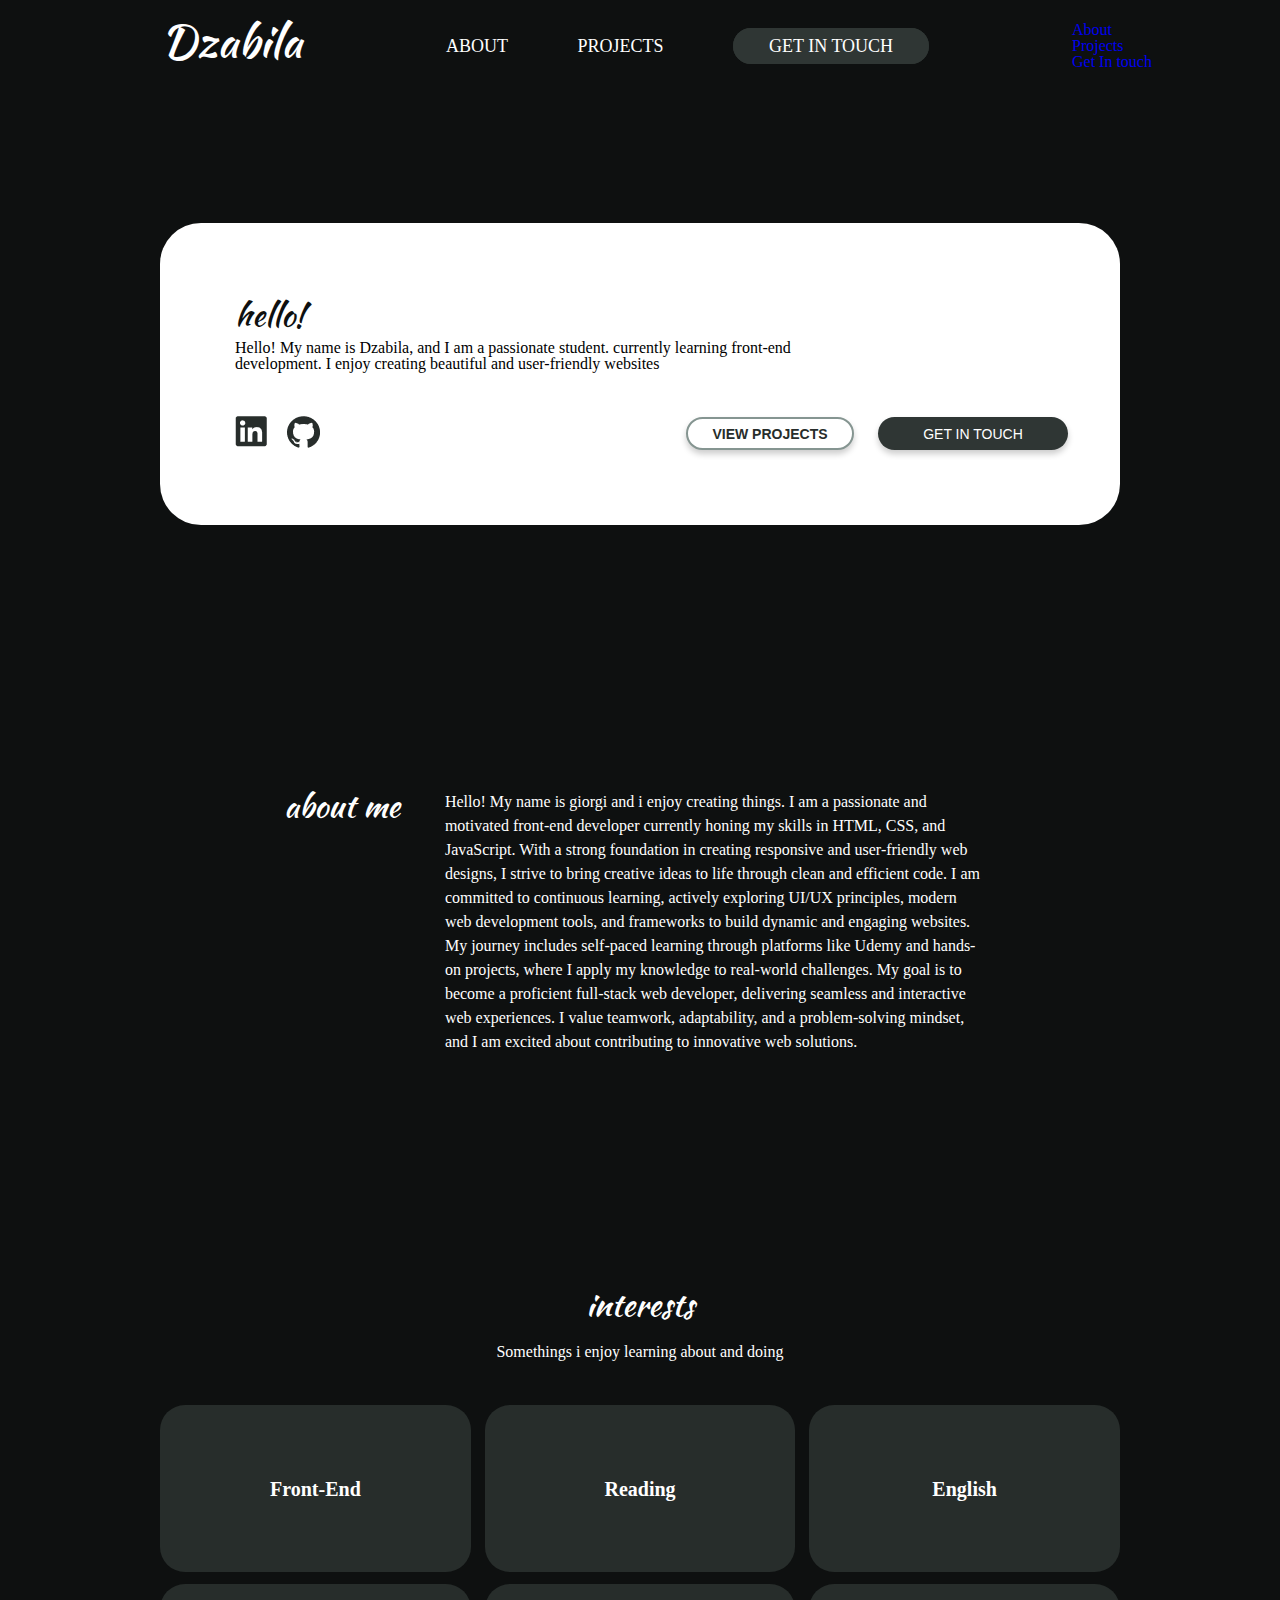
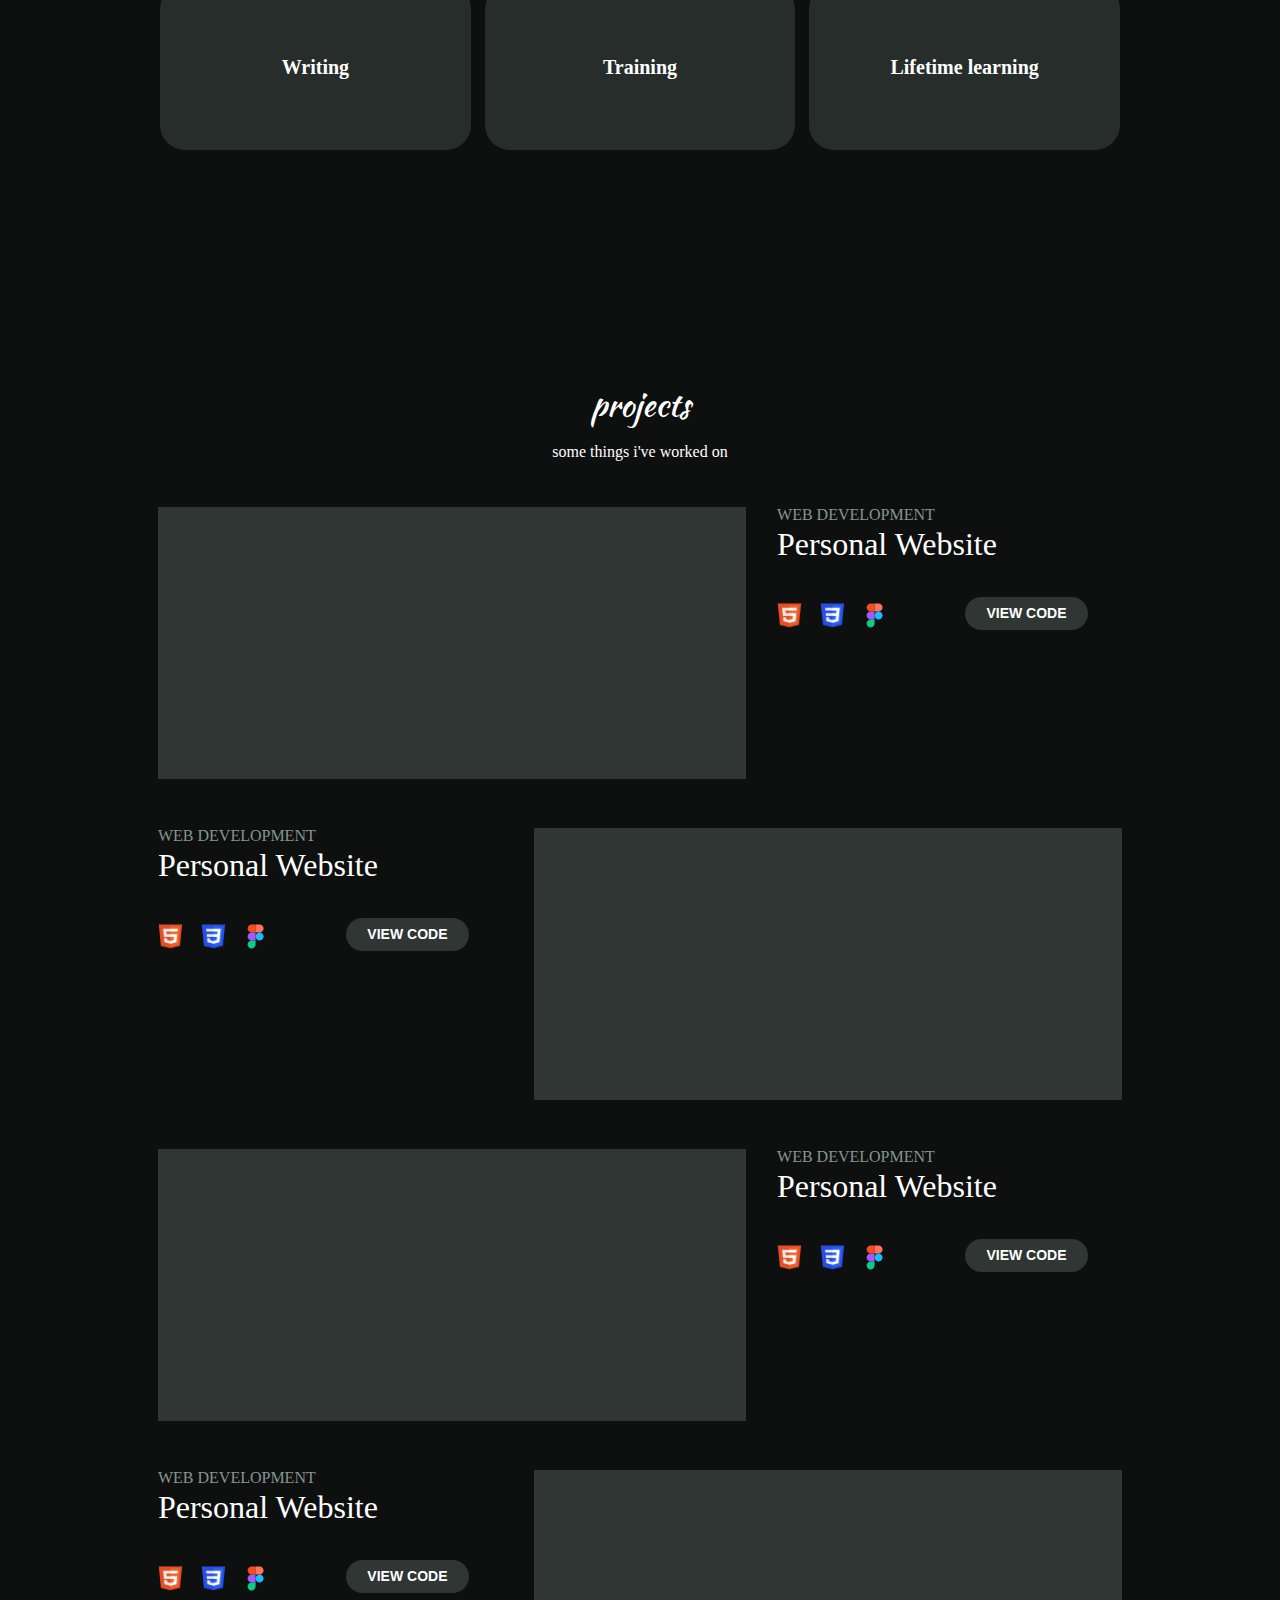
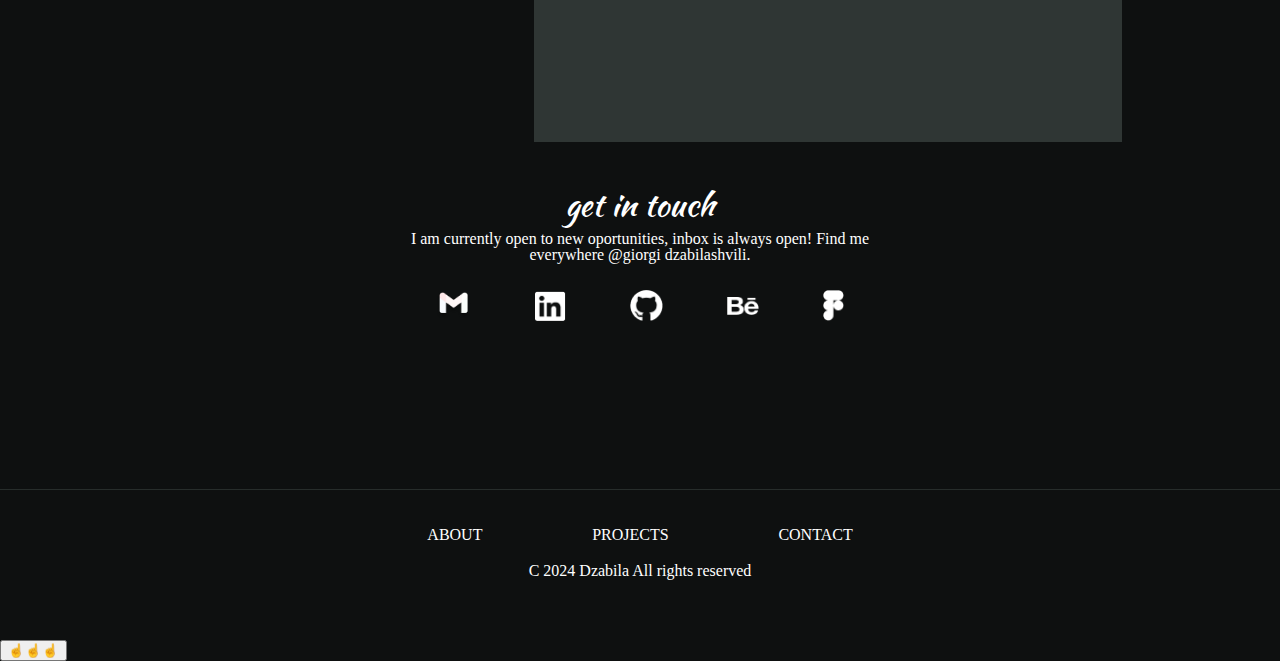
<file: index.html>
<!DOCTYPE html>
<html lang="en">
  <head>
    <meta charset="UTF-8" />
    <meta name="viewport" content="width=device-width, initial-scale=1.0" />
    <title>Dzabila</title>
    <link rel="preconnect" href="https://fonts.googleapis.com" />
    <link rel="preconnect" href="https://fonts.gstatic.com" crossorigin />
    <link
      href="https://fonts.googleapis.com/css2?family=Kaushan+Script&display=swap"
      rel="stylesheet"
    />
    <link
      rel="stylesheet"
      href="https://cdnjs.cloudflare.com/ajax/libs/font-awesome/6.7.1/css/all.min.css"
    />
    <link rel="stylesheet" href="./css/reset.css" />
    <link rel="stylesheet" href="./css/styles.css" />
  </head>
  <body>
    <header>
      <div class="header__container">
        <div class="dzabila"><a href="#">Dzabila</a></div>
        <nav>
          <ul class="nav__list">
            <li><a href="#about" class="nav__list--item">ABOUT</a></li>
            <li><a href="#projects " class="nav__list--item">PROJECTS</a></li>
            <li class="touch">
              <a href="GetInTouch.html" class="nav__list--item touch"
                >GET IN TOUCH</a
              >
            </li>
          </ul>
        </nav>
        <div id="burger-menu">
          <span></span>
        </div>

        <div id="menu">
          <ul>
            <li><a href="#about">About</a></li>
            <li><a href="#projects">Projects</a></li>
            <li><a href="GetInTouch.html">Get In touch</a></li>
          </ul>
        </div>
        <!-- <i class="fa-solid fa-bars"></i> -->
      </div>
    </header>
    <main>
      <section class="section__one">
        <div class="section__one--container">
          <h2 class="section__one--title">hello!</h2>
          <p class="section__one--paragraph">
            Hello! My name is Dzabila, and I am a passionate student. currently
            learning front-end development. I enjoy creating beautiful and
            user-friendly websites
          </p>
          <div class="section__one--links">
            <div class="section__one--links--icons">
              <a
                href="https://www.linkedin.com/in/giorgi-dzabilashvili-465503258/"
                class="section__one--links--linkedin"
                target="_blank"
                ><img src="./img/linkedin.png" alt="linkedin icon"
              /></a>
              <a
                href="https://github.com/dzabila?tab=repositories"
                class="section__one--links--github"
                target="_blank  "
                ><img src="./img/github.png" alt="github icon"
              /></a>
            </div>

            <div class="section__one--links--buttons">
              <button type="button" class="section__one--links--button1">
                VIEW PROJECTS
              </button>
              <button type="button" class="section__one--links--button2">
                GET IN TOUCH
              </button>
            </div>
          </div>
        </div>
      </section>
      <section class="section__two" id="about">
        <div class="section__two--container">
          <h2 class="section__two--title">about me</h2>
          <div class="section__two--text">
            <p>
              Hello! My name is giorgi and i enjoy creating things. I am a
              passionate and motivated front-end developer currently honing my
              skills in HTML, CSS, and JavaScript. With a strong foundation in
              creating responsive and user-friendly web designs, I strive to
              bring creative ideas to life through clean and efficient code. I
              am committed to continuous learning, actively exploring UI/UX
              principles, modern web development tools, and frameworks to build
              dynamic and engaging websites. My journey includes self-paced
              learning through platforms like Udemy and hands-on projects, where
              I apply my knowledge to real-world challenges. My goal is to
              become a proficient full-stack web developer, delivering seamless
              and interactive web experiences. I value teamwork, adaptability,
              and a problem-solving mindset, and I am excited about contributing
              to innovative web solutions.
            </p>
          </div>
        </div>
      </section>
      <section class="section__three">
        <div class="section__three-container">
          <h2 class="section__three--title">interests</h2>
          <h2 class="section__three--subtitle">
            Somethings i enjoy learning about and doing
          </h2>
          <div class="section__three--flex">
            <div class="box">Front-End</div>
            <div class="box">Reading</div>
            <div class="box">English</div>
            <div class="box">Writing</div>
            <div class="box">Training</div>
            <div class="box">Lifetime learning</div>
          </div>
        </div>
      </section>
      <section class="section__four" id="projects">
        <div class="section__four--container">
          <h2 class="section__four--title">projects</h2>
          <p class="section__four--subtitle">some things i've worked on</p>
          <div class="section__four--projects">
            <div class="section__four--project"></div>
            <div class="section__four--project--text">
              <h1 class="section__four--project--title">WEB DEVELOPMENT</h1>
              <h2 class="section__four--project--subtitle">Personal Website</h2>
              <p class="section__four--project--paragraph"></p>
              <div class="section__four--icons">
                <img
                  src="./img/html.png"
                  alt="Html"
                  class="section__four--project--icon"
                />
                <img
                  src="./img/css.png"
                  alt="css"
                  class="section__four--project--icon"
                />
                <img
                  src="./img/figma.svg"
                  alt="figma"
                  class="section__four--project--icon"
                />
                <button type="button" class="section__four--project--button">
                  VIEW CODE
                </button>
              </div>
            </div>
          </div>
          <div class="section__four--projects section__four--projects--resp">
            <div class="section__four--project--text">
              <h2 class="section__four--project--title">WEB DEVELOPMENT</h2>
              <h2 class="section__four--project--subtitle">Personal Website</h2>
              <p class="section__four--project--paragraph2"></p>
              <div class="section__four--icons">
                <img
                  src="./img/html.png"
                  alt="Html"
                  class="section__four--project--icon"
                />
                <img
                  src="./img/css.png"
                  alt="css"
                  class="section__four--project--icon"
                />
                <img
                  src="./img/figma.svg"
                  alt="figma"
                  class="section__four--project--icon"
                />
                <button type="button" class="section__four--project--button">
                  VIEW CODE
                </button>
              </div>
            </div>
            <div class="section__four--project2 section__four--project"></div>
          </div>
          <div class="section__four--projects">
            <div class="section__four--project3 section__four--project"></div>
            <div class="section__four--project--text">
              <h2 class="section__four--project--title">WEB DEVELOPMENT</h2>
              <h2 class="section__four--project--subtitle">Personal Website</h2>
              <p class="section__four--project--paragraph3"></p>
              <div class="section__four--icons">
                <img
                  src="./img/html.png"
                  alt="Html"
                  class="section__four--project--icon"
                />
                <img
                  src="./img/css.png"
                  alt="css"
                  class="section__four--project--icon"
                />
                <img
                  src="./img/figma.svg"
                  alt="figma"
                  class="section__four--project--icon"
                />
                <button type="button" class="section__four--project--button">
                  VIEW CODE
                </button>
              </div>
            </div>
          </div>
          <div class="section__four--projects section__four--projects--resp">
            <div class="section__four--project--text">
              <h2 class="section__four--project--title">WEB DEVELOPMENT</h2>
              <h2 class="section__four--project--subtitle">Personal Website</h2>
              <p class="section__four--project--paragraph4"></p>
              <div class="section__four--icons">
                <img
                  src="./img/html.png"
                  alt="Html"
                  class="section__four--project--icon"
                />
                <img
                  src="./img/css.png"
                  alt="css"
                  class="section__four--project--icon"
                />
                <img
                  src="./img/figma.svg"
                  alt="figma"
                  class="section__four--project--icon"
                />
                <button type="button" class="section__four--project--button">
                  VIEW CODE
                </button>
              </div>
            </div>
            <div class="section__four--project4 section__four--project"></div>
          </div>
        </div>
      </section>
      <section class="section__five">
        <div class="section__five--container">
          <h2 class="section__five--title">get in touch</h2>
          <p class="section__five--paragraph">
            I am currently open to new oportunities, inbox is always open! Find
            me everywhere @giorgi dzabilashvili.
          </p>
          <div class="section__five--links">
            <a href="#"
              ><img
                src="./img/sect5-gmail.png"
                alt="gmail"
                class="section__five--icons--gmail"
            /></a>
            <a href="#"
              ><img
                src="./img/sect5-linkedin.png"
                alt="linkedin"
                class="section__five--icons--linkedin"
            /></a>
            <a href="#"
              ><img
                src="./img/sect5-github.png"
                alt="github"
                class="section__five--icons--github"
            /></a>
            <a href="#"
              ><img
                src="./img/sect5-behance.png"
                alt="behance"
                class="section__five--icons--behance"
            /></a>
            <a href="#"
              ><img
                src="./img/sect5-figma.png"
                alt="figma"
                class="section__five--icons--figma"
            /></a>
          </div>
        </div>
      </section>
    </main>
    <footer>
      <div class="footer__container">
        <ul class="footer__navigation">
          <li><a href="#about" class="footer__navigation--item">ABOUT</a></li>
          <li>
            <a href="#projects" class="footer__navigation--item">PROJECTS</a>
          </li>
          <li><a href="#" class="footer__navigation--item">CONTACT</a></li>
        </ul>
        <p class="copyright">C 2024 Dzabila All rights reserved</p>
      </div>
    </footer>
    <button onclick="scrollToTop()" class="scroll-top">☝️☝️☝️</button>

    <script src="script.js"></script>
  </body>
</html>
</file>
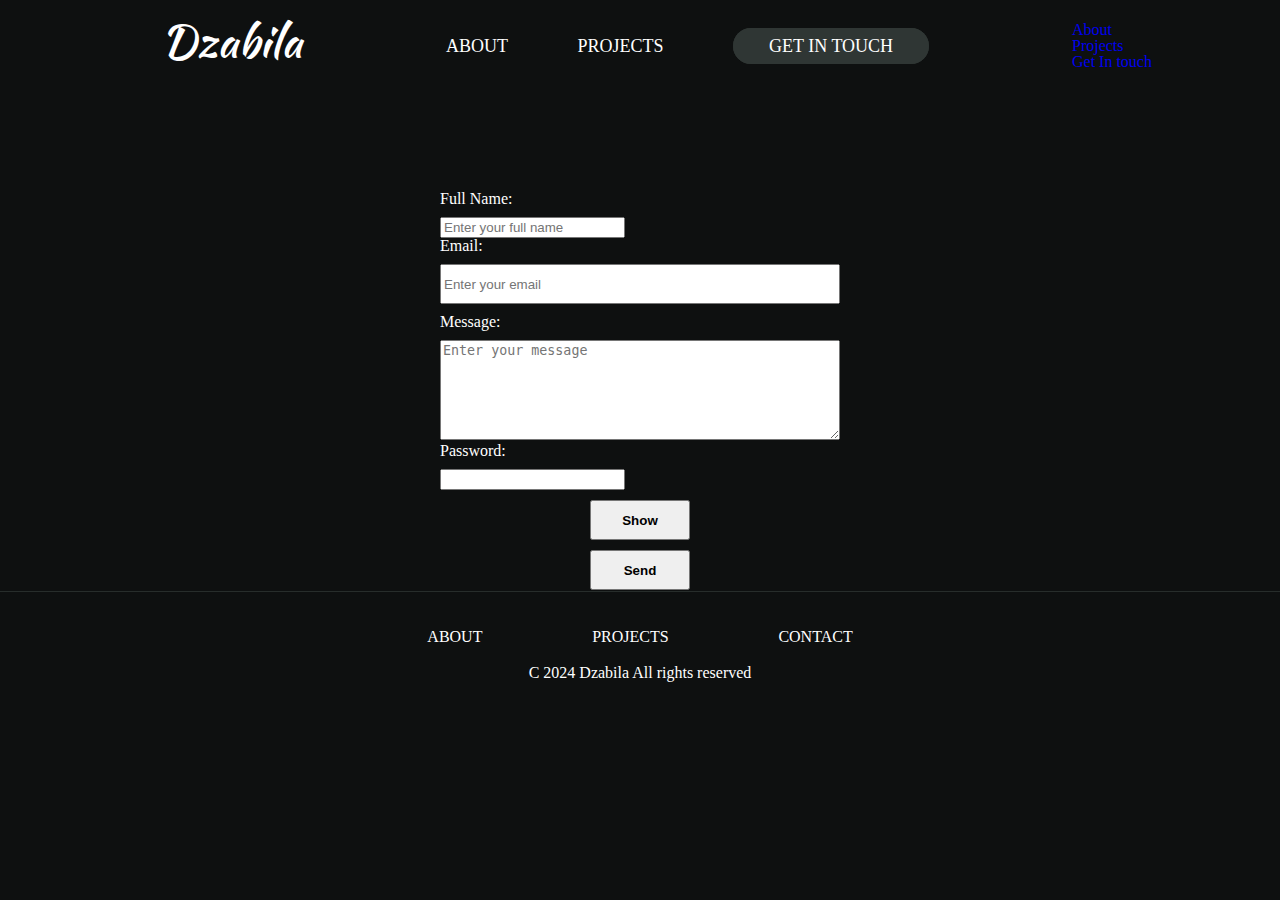
<file: GetInTouch.html>
<!DOCTYPE html>
<html lang="en">
  <head>
    <meta charset="UTF-8" />
    <meta name="viewport" content="width=device-width, initial-scale=1.0" />
    <title>Dzabila</title>
    <link rel="preconnect" href="https://fonts.googleapis.com" />
    <link rel="preconnect" href="https://fonts.gstatic.com" crossorigin />
    <link
      href="https://fonts.googleapis.com/css2?family=Kaushan+Script&display=swap"
      rel="stylesheet"
    />
    <link
      rel="stylesheet"
      href="https://cdnjs.cloudflare.com/ajax/libs/font-awesome/6.7.1/css/all.min.css"
    />
    <link rel="stylesheet" href="./css/reset.css" />
    <link rel="stylesheet" href="./css/styles.css" />
    <link rel="stylesheet" href="./css/getintouch.css" />
  </head>
  <body>
    <header>
      <div class="header__container">
        <div class="dzabila"><a href="index.html">Dzabila</a></div>
        <nav>
          <ul class="nav__list">
            <li><a href="#about" class="nav__list--item">ABOUT</a></li>
            <li><a href="#projects " class="nav__list--item">PROJECTS</a></li>
            <li class="touch">
              <a href="#" class="nav__list--item touch">GET IN TOUCH</a>
            </li>
          </ul>
        </nav>
        <!-- <i class="fa-solid fa-bars"></i> -->
        <div id="burger-menu">
          <span></span>
        </div>

        <div id="menu">
          <ul>
            <li><a href="#about">About</a></li>
            <li><a href="#projects">Projects</a></li>
            <li><a href="GetInTouch.html">Get In touch</a></li>
          </ul>
        </div>
      </div>
    </header>
    <section>
      <div class="form__container">
        <form action="/submit" method="POST" id="contactForm">
          <label for="full-name">Full Name:</label>
          <input
            type="text"
            id="fullName"
            name="fullName"
            placeholder="Enter your full name"
            required
          />
          <span id="fullNameError" class="error"></span>

          <label for="email">Email:</label>
          <input
            type="email"
            id="email"
            name="email"
            placeholder="Enter your email"
            required
          />
          <span id="emailError" class="error"></span>

          <label for="message">Message:</label>
          <textarea
            id="message"
            name="message"
            rows="4"
            placeholder="Enter your message"
            required
          ></textarea>
          <span id="messageError" class="error"></span>
          <label for="password">Password:</label>
          <div class="password-container">
            <input type="password" id="password" name="password" />
            <button type="button" id="showHideButton">Show</button>
          </div>
          <span id="passwordError" class="error"></span>
          <button type="submit">Send</button>
        </form>
      </div>
    </section>

    <footer>
      <div class="footer__container">
        <ul class="footer__navigation">
          <li><a href="#about" class="footer__navigation--item">ABOUT</a></li>
          <li>
            <a href="#projects" class="footer__navigation--item">PROJECTS</a>
          </li>
          <li><a href="#" class="footer__navigation--item">CONTACT</a></li>
        </ul>
        <p class="copyright">C 2024 Dzabila All rights reserved</p>
      </div>
    </footer>
    <script src="getInTouch.js"></script>
  </body>
</html>
</file>
<file: css/styles.css>
/* 1440 px resolution code */
header {
  width: 100%;
}
body {
  background-color: #0e1010;
}
.header__container {
  max-width: 1440px;
  width: 100%;
  height: 91px;
  margin: 0 auto;
  display: flex;
  justify-content: space-between;
  align-items: center;
  transition: all 0.8s;
}
.dzabila {
  width: 229px;
  height: 54px;
  font-size: 45px;
  font-family: "Kaushan Script", cursive, sans-serif;
  margin-left: 46.75px;
  transition: font-size 0.3s ease;
}
.dzabila:hover {
  font-size: 50px;
}
.dzabila a {
  color: white;
}
.nav__list {
  width: 483px;
  height: 36px;
  display: flex;
  justify-content: space-between;
  align-items: center;
  margin-right: 34.75px;
}
.nav__list--item {
  color: white;
  font-size: 18px;
  transition: font-size 0.3s ease;
}
.nav__list--item:hover {
  font-size: 20px;
}
.touch {
  width: 196px;
  height: 36px;
  background-color: #2f3634;
  display: flex;
  align-items: center;
  justify-content: center;
  border-radius: 41px;
  transition: font-size 0.9s ease;
}
.touch:hover {
  background-color: white;
  color: #2f3634;
}
.fa-bars {
  display: none;
}
/* section one code */
.section__one {
  width: 100%;
  height: 701px;
}
.section__one--container {
  max-width: 1110px;
  width: 100%;
  height: 372.38px;
  margin: 0 auto;
  margin-top: 164.25px;
  background-color: white;
  border-radius: 41px;
  padding-top: 1px;
  transition: all 0.9s ease;
}
.section__one--title {
  font-size: 36px;
  color: #0e1010;
  width: 595px;
  margin-top: 95px;
  margin-left: 95px;
  font-family: "Kaushan Script", cursive, sans-serif;
  transition: all 0.9s ease;
}
.section__one--paragraph {
  font-size: 20px;
  color: black;
  width: 792px;
  margin-left: 95px;
  margin-top: 11px;
  transition: all 0.9s ease;
}
.section__one--links {
  display: flex;
  margin-top: 44px;
  margin-left: 95px;
  align-items: center;
  transition: all 0.9s ease;
}
.section__one--links--icons {
  display: flex;
}
.section__one--links--linkedin {
  margin-right: 20px;
  cursor: pointer;
  transition: box-shadow 0.3s ease, transform 0.3s ease;
}
.section__one--links--linkedin:hover {
  transform: translateY(-3px);
}
.section__one--links--github {
  cursor: pointer;
  transition: box-shadow 0.3s ease, transform 0.3s ease;
}
.section__one--links--github:hover {
  transform: translateY(-3px);
}
.section__one--links--button1 {
  width: 168px;
  height: 33px;
  border-radius: 74px;
  border: 2px solid #859591;
  background-color: white;
  margin-left: 365px;
  font-size: 14px;
  color: #272d2b;
  font-weight: 700;
  cursor: pointer;
  box-shadow: 0 4px 6px rgba(0, 0, 0, 0.2);
  transition: box-shadow 0.3s ease, transform 0.3s ease;
}
.section__one--links--button1:hover {
  box-shadow: 0 8px 15px rgba(0, 0, 0, 0.3);
  transform: translateY(-3px);
}
.section__one--links--button2 {
  width: 190px;
  height: 33px;
  background-color: #2f3634;
  margin-left: 20px;
  color: white;
  font-size: 14px;
  border-radius: 74px;
  border: none;
  cursor: pointer;
  box-shadow: 0 4px 6px rgba(0, 0, 0, 0.2);
  transition: box-shadow 0.3s ease, transform 0.3s ease;
}
.section__one--links--button2:hover {
  box-shadow: 0 8px 15px rgba(0, 0, 0, 0.3);
  transform: translateY(-3px);
}
/* section two  code */
.section__two {
  width: 100%;
  height: 500px;
  padding-top: 1px;
  transition: all 0.9s ease;
}
.section__two--container {
  margin: 0 auto;
  display: flex;
  max-width: 712.18px;
  transition: all 0.9s ease;
}
.section__two--title {
  font-size: 36px;
  font-family: "Kaushan Script", cursive, sans-serif;
  color: #fff;
  transition: all 0.9s ease;
}
.section__two--text {
  max-width: 540px;
  margin-left: 45px;
  font-size: 20px;
  color: white;
  line-height: 24px;
  transition: all 0.9s ease;
}
/* section three code */
.section__three {
  width: 100%;
  height: 700px;
  transition: all 0.9s ease;
}
.section__three--container {
  max-width: 1110px;
  width: 100%;
  height: 554.15px;
  margin: 0 auto;
  transition: all 0.9s ease;
}
.section__three--title {
  text-align: center;
  font-size: 36px;
  color: #fff;
  font-family: "Kaushan Script", cursive, sans-serif;
  transition: all 0.9s ease;
}
.section__three--subtitle {
  font-size: 20px;
  text-align: center;
  margin-top: 23px;
  color: white;
  transition: all 0.9s ease;
}
.section__three--flex {
  display: flex;
  justify-content: space-between;
  align-content: space-between;
  max-width: 1110px;
  width: 100%;
  height: 419.04px;
  flex-wrap: wrap;
  margin-top: 45.11px;
  margin: 0 auto;
  margin-top: 45.11px;
  transition: all 0.9s ease;
}
.box {
  width: 359.35px;
  height: 202.13px;
  background-color: #272d2b;
  border-radius: 25px;
  display: flex;
  justify-content: center;
  align-items: center;
  color: white;
  font-size: 20px;
  font-weight: 700;
  transition: all 0.5s ease;
}
.box:hover {
  background-color: #555555;
  color: #ff69b4;
  box-shadow: 0 0 10px 2px #ff69b4;
  transform: translateY(-10px);
  transform: scale(1.05);
  cursor: pointer;
  font-size: 26px;
}
/* section four code */
.section__four {
  width: 100%;
  height: 1700px;
  transition: all 0.5s ease;
}
.section__four--container {
  max-width: 1113.39px;
  width: 100%;
  height: 1700px;
  margin: 0 auto;
  transition: all 0.5s ease;
  display: flex;
  flex-direction: column;
  align-items: center;
}
.section__four--title {
  font-size: 36px;
  color: white;
  font-family: "Kaushan Script", cursive, sans-serif;
  text-align: center;
  transition: all 0.5s ease;
}
.section__four--subtitle {
  font-size: 20px;
  color: white;
  text-align: center;
  margin-top: 23px;
  transition: all 0.5s ease;
}
.section__four--projects {
  width: 1110px;
  height: 334.89px;
  display: flex;
  justify-content: space-between;
  margin-top: 46.51px;
  transition: all 0.5s ease;
}
.section__four--project {
  width: 634.79px;
  height: 332.47px;
  background-color: #2f3634;
  transition: all 0.5s ease;
}
.section__four--project--text {
  width: 445.25px;
  height: 334.89px;
  transition: all 0.5s ease;
}
.section__four--project--title {
  font-size: 20px;
  color: #859591;
  transition: all 0.5s ease;
}
.section__four--project--subtitle {
  font-size: 36px;
  color: white;
  height: 43px;
  margin-top: 5px;
  transition: all 0.5s ease;
}
.section__four--project--paragraph {
  font-size: 20px;
  line-height: 24px;
  color: white;
  margin-top: 10px;
  transition: all 0.5s ease;
}
.section__four--icons {
  display: flex;
  align-items: center;
  margin-top: 30.89px;
  transition: all 0.5s ease;
}
.section__four--project--icon {
  margin-right: 17.66px;
  width: 25px;
  height: 25px;
}
.section__four--project--button {
  width: 184px;
  height: 33px;
  border-radius: 74px;
  color: white;
  font-size: 14px;
  font-weight: 700;
  background-color: #2f3634;
  border: none;
  margin-top: -5px;
}
.section__four--project--button:hover {
  background-color: #555555;
  color: #ff69b4;
  box-shadow: 0 0 10px 2px #ff69b4;
  transform: translateY(-10px);
  transform: scale(1.05);
  cursor: pointer;
}
/* section five code */
.section__five {
  width: 100%;
  height: 300px;
  transition: all 0.5s ease;
}
.section__five--container {
  width: 574px;
  height: 160.44px;
  margin: 0 auto;
  transition: all 0.5s ease;
}
.section__five--title {
  font-size: 36px;
  text-align: center;
  color: white;
  font-family: "Kaushan Script", cursive, sans-serif;
  transition: all 0.5s ease;
}
.section__five--paragraph {
  font-size: 20px;
  text-align: center;
  width: 574px;
  color: white;
  margin-top: 10px;
  transition: all 0.5s ease;
}
.section__five--links {
  width: 408.69px;
  height: 31.38px;
  margin: 0 auto;
  margin-top: 28px;
  display: flex;
  align-items: center;
  justify-content: space-between;
  transition: all 0.5s ease;
}
.section__five--icons--gmail {
  width: 35px;
  height: 26.25px;
  transition: transform 0.3s ease;
}
.section__five--icons--gmail:hover {
  width: 37px;
  height: 28px;
}
.section__five--icons--linkedin {
  width: 31px;
  height: 30px;
}
.section__five--icons--linkedin:hover {
  width: 33px;
  height: 32px;
}
.section__five--icons--github {
  width: 33.04px;
  height: 31.38px;
}
.section__five--icons--github:hover {
  width: 35px;
  height: 33px;
}
.section__five--icons--behance {
  width: 32.19px;
  height: 19.73px;
}
.section__five--icons--behance:hover {
  width: 34px;
  height: 21px;
}
.section__five--icons--figma {
  width: 21px;
  height: 31px;
}
.section__five--icons--figma:hover {
  width: 23px;
  height: 33px;
}
footer {
  width: 100%;
  border-top: 1px solid #272D2B;
}
.footer__container {
  max-width: 1440px;
  width: 100%;
  height: 150px;
  margin: 0 auto;
  padding-top: 1px;
}
.footer__navigation {
  display: flex;
  justify-content: space-between;
  width: 425.34px;
  margin: 0 auto;
  margin-top: 36px
}
.footer__navigation--item {
  color: white;
  transition: all 0.5s ease;
}
.footer__navigation--item:hover {
  font-size: 22px;
}
.copyright {
  color: white;
  text-align: center;
  margin-top: 20px;
}
/* 1065px resolution code */
@media (max-width: 1440px) {
  .header__container {
    max-width: 1024px;
  }
  .dzabila {
    margin-left: 32.5px;
  }
  .nav__list {
    margin-right: 29.66px;
  }
  /* section one code 1065 */
  .section__one {
    height: 566.38px;
  }
  .section__one--container {
    max-width: 960px;
    height: 302.38px;
    margin-top: 132px;
  }
  .section__one--title {
    font-size: 32px;
    margin-left: 75px;
    margin-top: 75px;
  }
  .section__one--paragraph {
    font-size: 16px;
    width: 613.18px;
    margin-left: 75px;
    margin-top: 9px;
  }
  .section__one--links {
    margin-left: 75px;
  }
  .section__one--links--button1 {
    margin-left: 34 0px;
  }
  /* section two code 1065px */
  .section__two--title {
    font-size: 32px;
  }
  .section__two--text {
    font-size: 16px;
  }
  /* section three code 1065px */
  .section__three {
    height: 700px;
  }
  .section__three--title {
    font-size: 32px;
  }
  .section__three--subtitle {
    font-size: 16px;
  }
  .section__three--flex {
    max-width: 960px;
    height: 344.57px;
  }
  .box {
    width: 310.79px;
    height: 166.21px;
  }
  /* section four code 1065px */
  .section__four {
    height: 1400px;
  }
  .section__four--container {
    height: 1400px;
  }

  .section__four--title {
    font-size: 32px;
  }
  .section__four--subtitle {
    font-size: 16px;
  }
  .section__four--projects {
    width: 964.1px;
    height: 274.57px;
    justify-content: space-between;
  }
  .section__four--project {
    height: 272.04px;
    width: 588.43px;
  }
  .section__four--project--text {
    width: 345px;
    height: 273px;
  }
  .section__four--project--title {
    font-size: 16px;
  }
  .section__four--project--subtitle {
    font-size: 32px;
  }
  .section__four--project--paragraph {
    font-size: 16px;
  }
  .section__four--project--button {
    width: 123px;
    margin-left: 60px;
  }
  /* section five code 1065px */
  .section__five--container {
    width: 460px;
    height: 158.44px;
  }
  .section__five--title {
    font-size: 32px;
  }
  .section__five--paragraph {
    font-size: 16px;
    width: 460px;
  }
  /* footer code */
  .footer__container {
    max-width: 1024px;
  }
}

/* 744px resolution code  */
@media (max-width: 1065px) {
  .header__container {
    max-width: 745.16px;
  }
  .dzabila {
    margin-left: 25.41px;
  }
  nav {
    display: none;
  }
  .fa-bars {
    display: block;
    font-size: 50px;
    color: white;
    margin-right: 45.5px;
  }
  /* section one code 744px */
  .section__one {
    height: 461.88px;
  }
  .section__one--container {
    width: 689px;
    height: 291.88px;
    margin-top: 85px;
  }
  .section__one--title {
    margin-top: 71px;
    margin-left: 71px;
  }
  .section__one--paragraph {
    margin-left: 71px;
    margin-top: 9px;
    width: 548px;
  }
  .section__one--links {
    margin-left: 71px;
  }
  .section__one--links--button1 {
    margin-left: 111.28px;
  }
  /* section two code 744px */
  .section__two {
    height: 398px;
  }
  .section__two--container {
    flex-direction: column;
    align-items: center;
  }
  .section__two--text {
    width: 519.75px;
    margin-top: 40px;
    margin-left: 0;
  }
  /* section three code 765px */
  .section__three {
    height: 500px;
  }
  .section__three--container {
    max-width: 696.5px;
    height: 346.93px;
  }
  .section__three--flex {
    max-width: 696.5px;
    height: 249.99px;
  }
  .box {
    width: 225.49px;
    height: 120.59px;
  }
  /* section four code 744px */
  .section__four {
    height: 1400px;
  }
  .section__four--projects {
    width: 696px;
    height: 274px;
  }
  .section__four--project {
    width: 339.86px;
    height: 268.96px;
  }
  .section__four--text {
    width: 340px;
    height: 274.47px;
  }
  /* section five code 744px */
  /* footer code */
  .footer__container {
    max-width: 744px;
  }

}
/* 375px resolution code    */
@media (max-width: 744px) {
  .header__container {
    max-width: 310px;
    height: 56.96px;
  }
  .dzabila {
    max-width: 153px;
    height: 36px;
    margin-left: 24px;
    font-size: 30px;
  }
  .fa-bars {
    font-size: 30px;
    margin-right: 19.09px;
  }
  /* section one code 375px */
  .section__one {
    height: 291.86px;
  }
  .section__one--container {
    max-width: 300px;
    height: 239.68px;
    margin-top: 26.09px;
  }
  .section__one--title {
    font-size: 28px;
    max-width: 200.89px;
    margin-top: 22.17px;
    margin-left: 20px;
  }
  .section__one--paragraph {
    max-width: 292.35px;
    margin-top: 11.74px;
    margin-left: 5px;
  }
  .section__one--links {
    margin-left: 20px;
    margin-top: 20px;
  }
  .section__one--links--icons {
    display: flex;
    flex-direction: column;
  }
  .section__one--links--button1 {
    margin-left: 20px;
    max-width: 190px;
    margin-bottom: 5px;
  }
  /* section two code 375px */
  .section__two {
    height: 600px;
  }
  .section__two--title {
    font-size: 28px;
  }
  .section__two--text {
    max-width: 300px;
    margin-left: 0;
    text-align: center;
  }
  /* section three code 375px */
  .section__three {
    height: 430px;
  }
  .section__three--container {
    max-width: 300px;
    height: 326.22px;
  }
  .section__three--title {
    font-size: 28px;
  }
  .section__three--flex {
    max-width: 300px;
    height: 247.24px;
  }
  .box {
    max-width: 150px;
    height: 77.1px;
    font-size: 14px;
  }
  .box:hover {
    font-size: 16px;
  }
  /* section four 375px code */
  .section__four {
    height: 1700px;
  }
  .section__four--projects {
    flex-direction: column;
    align-items: center;
    max-width: 300px;
    height: 368.08px;
  }
  .section__four--project {
    max-width: 300px;
    height: 114.43px;
  }
  .section__four--project--text {
    max-width: 300px;
    height: 246.65px;
  }
  .section__four--project--button {
    margin-left: 80px;
  }
  .section__four--projects--resp {
    flex-direction: column-reverse;
  }
  /* section five code 375px */ 
  .section__five {
    height: 210px;
  }
  .section__five--container {
    max-width: 300px;
    height: 162.38px;
  }
  .section__five--title {
    font-size: 28px;
  }
  .section__five--paragraph {
    max-width: 300px;
    font-size: 16px;
  }
  .section__five--links {
    max-width: 300px;
  }
  /* footer */
  .footer__container {
    max-width: 300px;
  }
  .footer__navigation {
    max-width: 283px;
  }
}
</file>
<file: css/getintouch.css>
.form__container {
    max-width: 400px;
    margin: 0 auto;
    height: 400px;
    margin-top: 100px;
}
label {
    display: block;
    color: white;
    margin-bottom: 10px;
}
#full-name {
    max-width: 400px;
    width: 100%;
    margin: 0 auto;
    margin-bottom: 10px;
    height: 40px;
}
#email {
    max-width: 400px;
    width: 100%;
    height: 40px;
    margin-bottom: 10px;
}
#message {
    max-width: 400px;
    width: 100%;
    height: 100px;
}
button {
    display: block;
    margin: 0 auto;
    margin-top: 10px;
    width: 100px;
    height: 40px;
    font-weight: 700;
    color: black;
}
button:hover {
    cursor: pointer;
    width: 110px;
    font-size: 18px;
}
</file>
